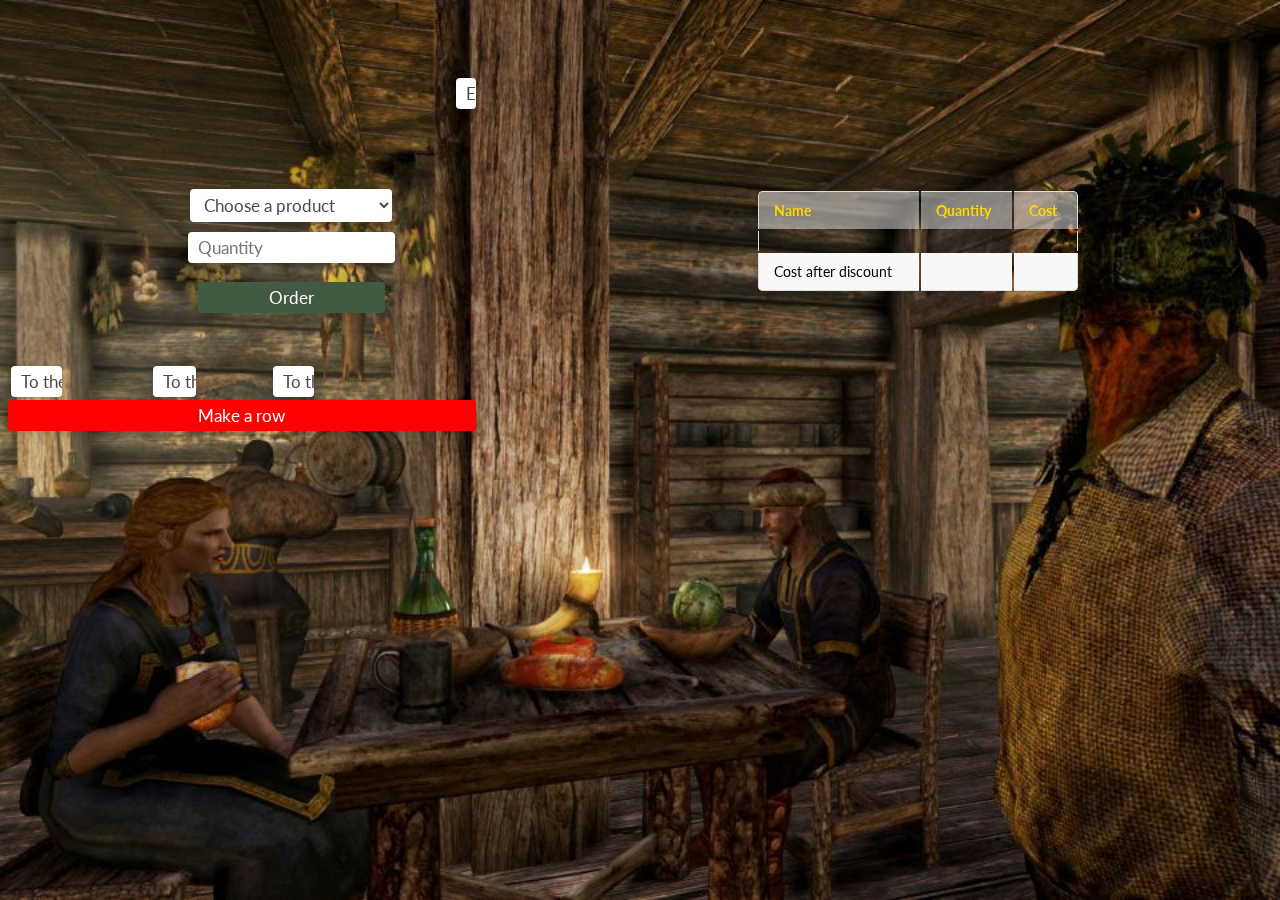
<file: src/main/resources/templates/index.html>
<!DOCTYPE html>
<html lang="en" xmlns:th="http://www.w3.org/1999/html">
    <head>
        <meta charset="UTF-8">
        <title>Mead Brewery</title>
        <link rel="stylesheet" href="../static/css/main_style.css" th:href="@{/css/main_style.css}">
        <script type="text/javascript" src="../static/js/AlcoholicAnimation.js" th:src="@{/js/AlcoholicAnimation.js}"></script>
    </head>
    <body>
        <div id="bg"></div>
        <table border="0"  class="not-alcohol-friendly" width="100%" height="100%" cellpadding="20" cellspacing="10">
            <thead>
            <tr>
                <th colspan="2">
                    <div class="inline">
                        <form th:action="@{/logout}" method="post">
                            <input class="not-alcohol-friendly" type="submit" value="Exit">
                        </form>
                    </div>
                    <div id="hp" class="inline" th:text="${'HP: ' + person.getHp()}"></div>
                    <div id="mana" class="inline" th:text="${'Mana: ' + person.getMana()}"></div>
                    <div id="stamina" class="inline" th:text="${'Stamina: ' + person.getStamina()}"></div>
                    <div id="alcohol" class="inline" th:text="${'Intoxication: ' + person.getAlcohol()}"></div>
                    <div id="loyalty_level" class="inline" th:text="${'Loyality level: ' + loyaltyLevel.getDescription() + '(' + loyaltyLevel.getLevel() + ')'}"></div>
                </th>
            </tr>
            </thead>

            <tbody>
            <tr>
                <td align="center" id="left">
                    <form th:action="@{/customer/order}" method="post">
                        <select required name="foodType">
                            <option selected disabled>Choose a product</option>
                            <th:block th:each="foodType: ${availableFoodTypes}">
                                <option th:text="${foodType.name}" th:value="${foodType.name}"></option>
                            </th:block>
                            <th:block th:each="foodType: ${notAvailableFoodTypes}">
                                <option th:text="${foodType.name}" th:value="${foodType.name}" class="not-available"></option>
                            </th:block>
                        </select>
                        <input type="number" min="1" placeholder="Quantity" name="count" required>
                        <br>
                        <input type="submit" value="Order" class="btn">
                    </form>
                </td>
                <td align="center" id="right">
                    <table border="1" class="table" th:if="${orderDetails != null}">
                        <thead>
                        <tr>
                            <th>Name</th> <th>Quantity</th> <th>Cost</th>
                        </tr>
                        </thead>
                        <th:block th:each="orderDetail : ${orderDetails}">
                            <tr>
                                <td th:text="${orderDetail.foodType.name}"></td> <td th:text="${orderDetail.count}"></td> <td th:text="${orderDetail.foodType.price * orderDetail.count}"></td>
                            </tr>
                        </th:block>
                        <tr>
                            <td>Cost after discount</td> <td></td> <td th:text="${totalCost}"></td>
                        </tr>
                    </table>
                </td>
            </tr>
            <tr>
                <table id="button-bar">
                <td>
                    <form th:action="@{/worker/orders}" method="get" th:if="${Roles.getRoles(person).contains(T(com.company.business.models.people.Role).ORDERS_MANAGER)}">
                        <input type="submit" value="To the checkout">
                    </form>
                </td>
                <td>
                    <form th:action="@{/worker/storage}" method="get" th:if="${Roles.getRoles(person).contains(T(com.company.business.models.people.Role).STORAGE_MANAGER)}">
                        <input type="submit" value="To th storage">
                    </form>
                </td>
                <td>
                    <form th:action="@{/admin/}" method="get" th:if="${Roles.getRoles(person).contains(T(com.company.business.models.people.Role).ADMIN)}">
                        <input type="submit" value="To the office">
                    </form>
                </td>
                </table>
            </tr>
            <form th:action="@{/customer/dirt}" method="get" th:if="${person.alcohol >= 75}">
                <input type="submit" value="Make a row" class="btn" style="background-color: red">
            </form>
            </tbody>
        </table>
        <script src="http://code.jquery.com/jquery-1.10.2.js"></script>
        <input hidden th:value="${person.alcohol}" id="alcohol-value">

        <script>
            new AlcoholicAnimation($('#alcohol-value').val()).init();
        </script>
    </body>
</html>
</file>
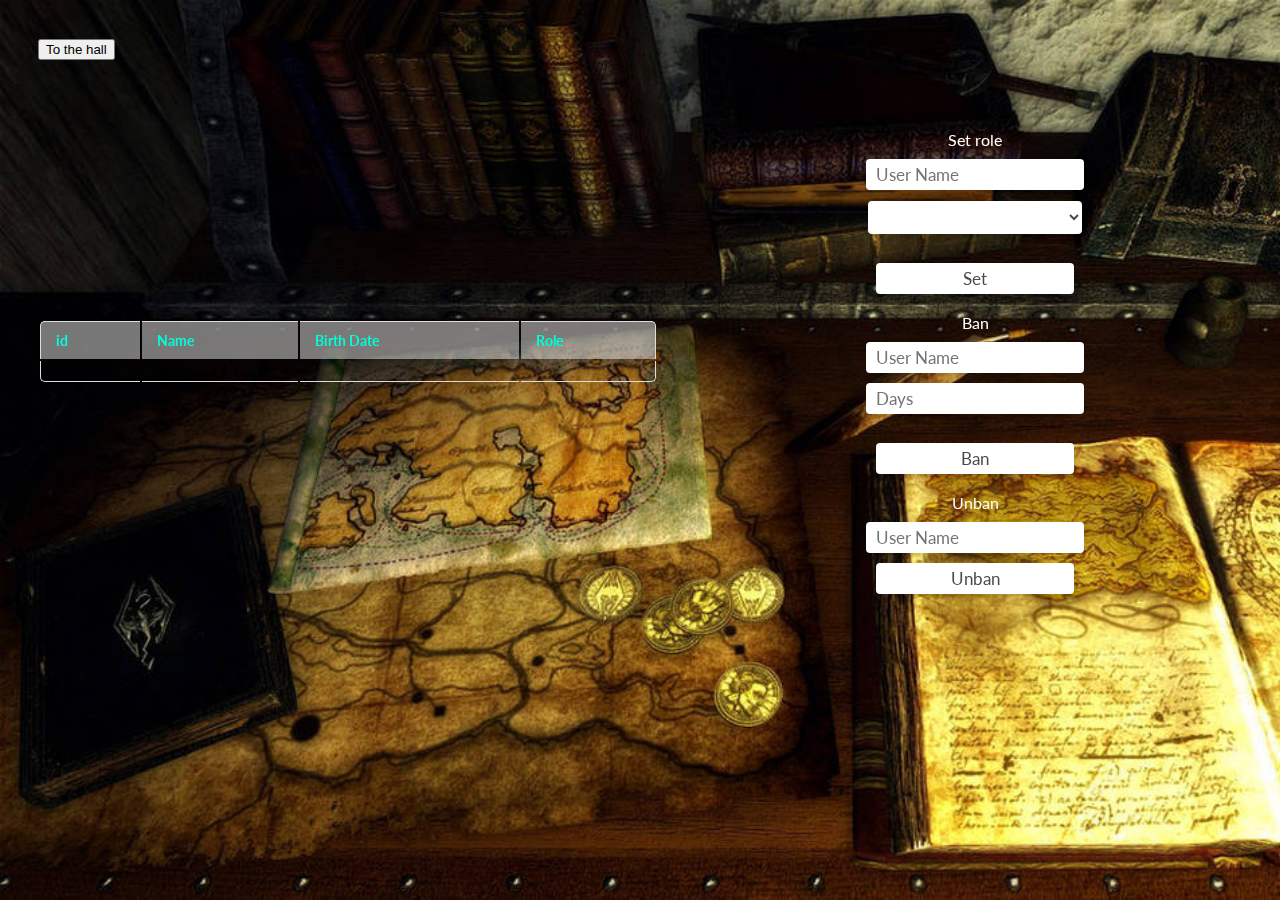
<file: src/main/resources/templates/adminPage.html>
<!DOCTYPE html>
<html lang="en" >
<head>
  <meta charset="UTF-8">
  <title>Storage</title>
  <link rel="stylesheet" href="../static/css/admin_style.css" th:href="@{/css/admin_style.css}">

</head>
<body>
<div id="bg"></div>

<table border="0"  width="100%" height="100%" cellpadding="20" cellspacing="10">
  <thead>
  <tr>
    <div class="inline">
      <form th:action="@{/}" method="get">
        <input type="submit" value="To the hall">
      </form>
    </div>
  </tr>
  </thead>

  <tbody>
  <tr>
    <td align="center" id="left">
      <table border="1" class="table">
        <thead>
        <tr>
          <th>id</th> <th>Name</th> <th>Birth Date</th> <th>Role</th>
        </tr>
        </thead>
        <th:block th:each="worker : ${workers}">
          <tr>
            <td th:text="${worker.id}"></td> <td th:text="${worker.name}"></td> <td th:text="${worker.birthday}"></td> <td th:text="${worker.profession}"></td>
          </tr>
        </th:block>
      </table>
    </td>
    <td align="center" id="right">
      Set role
      <form th:action="@{/admin/worker}" method="post">
        <input required type="text" name="name" placeholder="User Name">
        <select required name="profession" style="margin-top: 2%">
          <th:block th:each="profession: ${T(com.company.business.models.people.Worker.Profession).values()}">
            <option th:text="${profession.name}" th:value="${profession.name}"></option>
          </th:block>
        </select>
        <br>
        <input type="submit" value="Set">
      </form>
      <br>
      Ban
      <form th:action="@{/admin/ban}" method="post">
        <input required type="text" name="name" placeholder="User Name">
        <input required type="number" name="days" min="0" placeholder="Days">
        <br>
        <input type="submit" value="Ban">
      </form>
      <br>
      Unban
      <form th:action="@{/admin/ban/remove}" method="post">
        <input required type="text" name="name" placeholder="User Name">
        <input type="submit" value="Unban">
      </form>
    </td>
  </tr>
  </tbody>
</table>

</body>
</html>
</file>
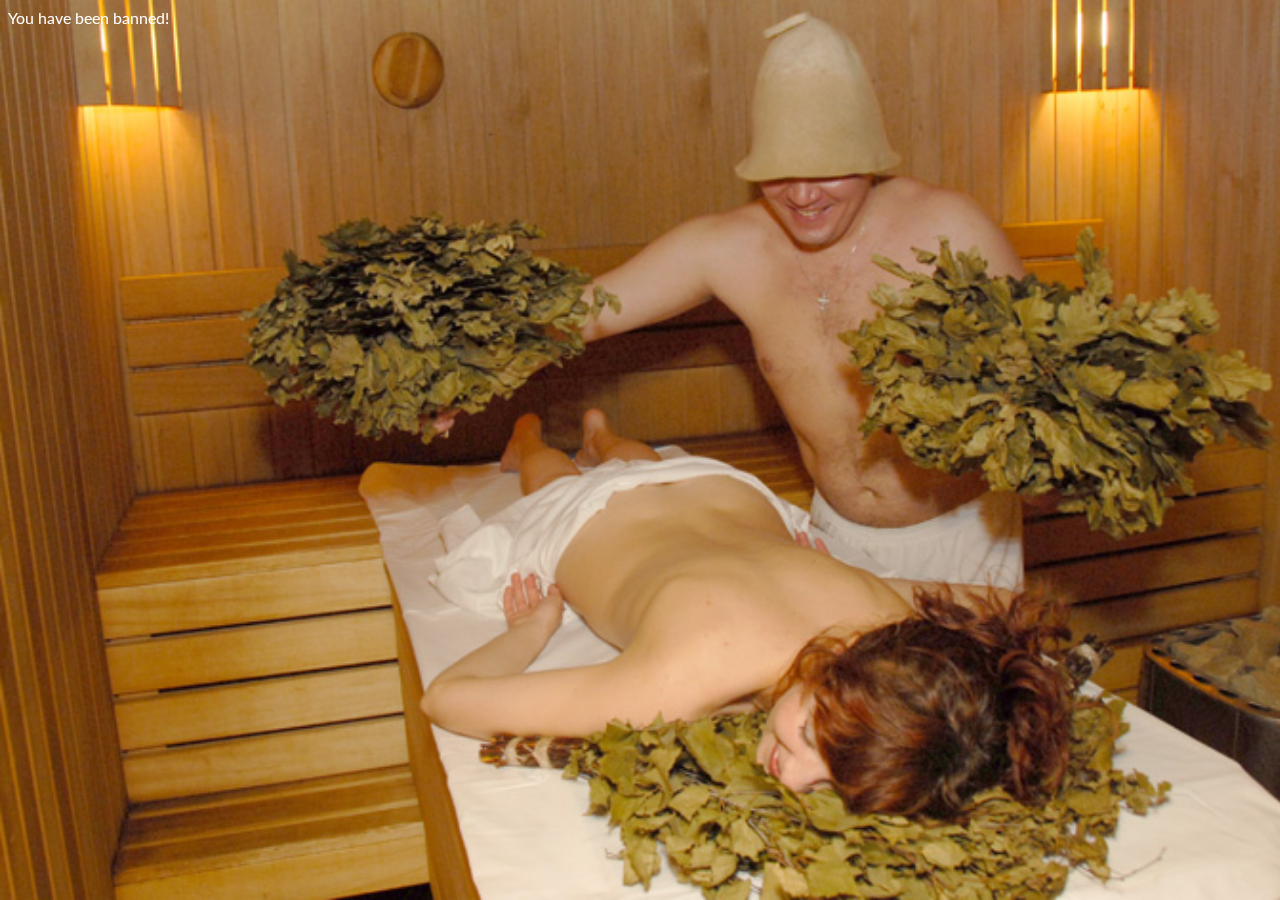
<file: src/main/resources/templates/banPage.html>
<!DOCTYPE html>
<html lang="en" >
<head>
    <meta charset="UTF-8">
    <title>Ban</title>
    <link rel="stylesheet" href="../static/css/ban_style.css" th:href="@{/css/ban_style.css}">

</head>
<body>
<div id="bg"></div>

<table border="0"  width="100%" height="100%" cellpadding="20" cellspacing="10">
    <tbody>
        <tr>
            <a th:href="@{/logout}">You have been banned!</a>
        </tr>
    </tbody>
</table>

</body>
</html>
</file>
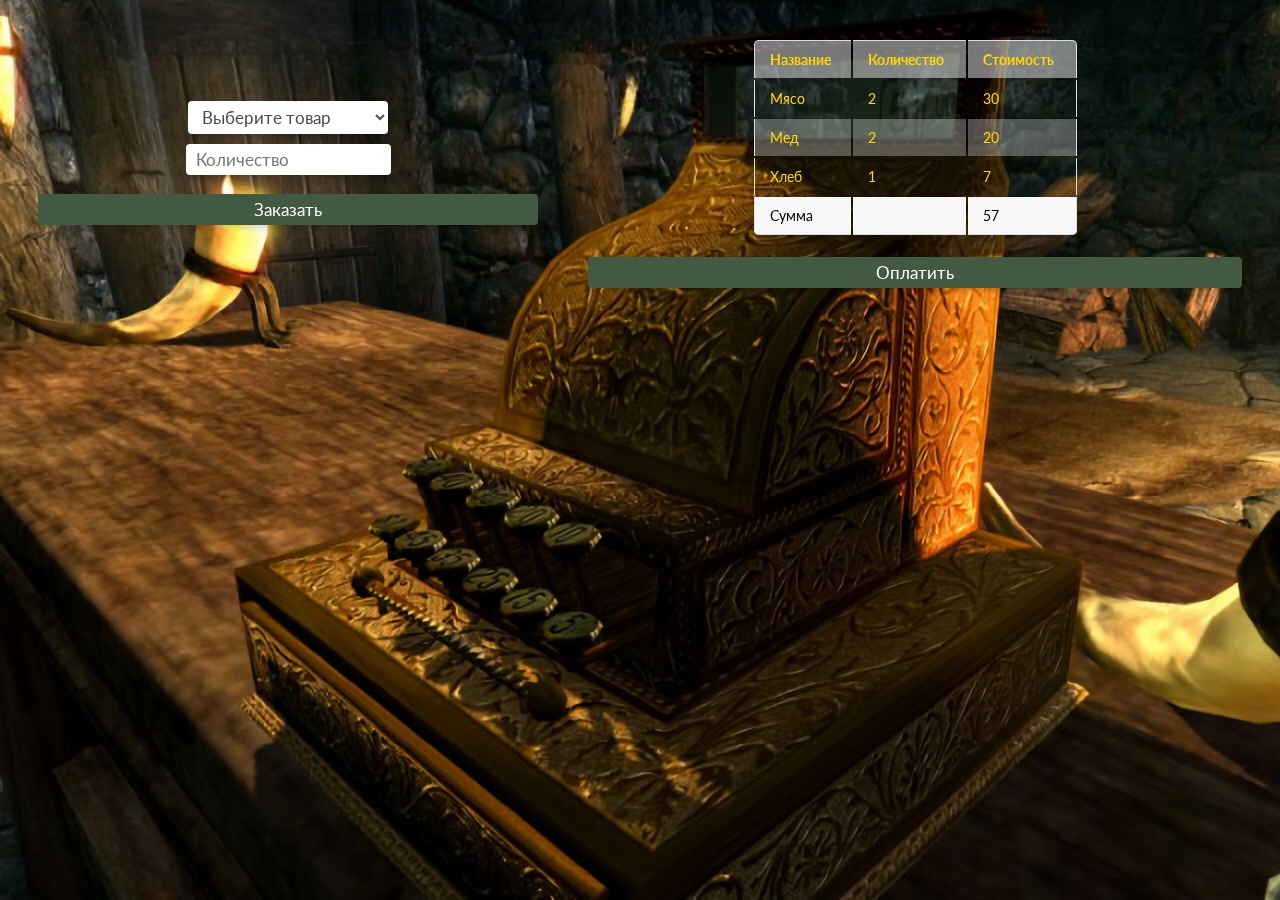
<file: src/main/resources/templates/cashier.html>
<!DOCTYPE html>
<html lang="en" >
<head>
  <meta charset="UTF-8">
  <title>Медоварня</title>
  <link rel="stylesheet" href="../static/css/cashier_style.css">

</head>
<body>
<div id="bg"></div>

<table border="0"  width="100%" height="100%" cellpadding="20" cellspacing="10">

  <tbody>
  <tr>
    <td align="center" id="left">
      <form action="" method="post">
        <select>
          <option selected disabled>Выберите товар</option>
          <option value="Мед">Мед</option>
          <option value="Мясо">Мясо</option>
          <option value="Хлеб">Хлеб</option>
        </select>
        <input type="number" min="1" placeholder="Количество">
        <br>
        <input type="submit" value="Заказать" class="btn">
      </form>
    </td>
    <td align="center" id="right">
      <table border="1" class="table">
        <thead>
        <tr>
          <th>Название</th> <th>Количество</th> <th>Стоимость</th>
        </tr>
        </thead>
        <tr>
          <td>Мясо</td> <td>2</td> <td>30</td>
        </tr>
        <tr>
          <td>Мед</td> <td>2</td> <td>20</td>
        </tr>
        <tr>
          <td>Хлеб</td> <td>1</td> <td>7</td>
        </tr>
        <tr>
          <td>Сумма</td> <td></td> <td>57</td>
        </tr>
      </table>
      <form>
        <input type="submit" value="Оплатить" class="btn">
      </form>
    </td>
  </tr>
  </tbody>
</table>

</body>
</html>
</file>
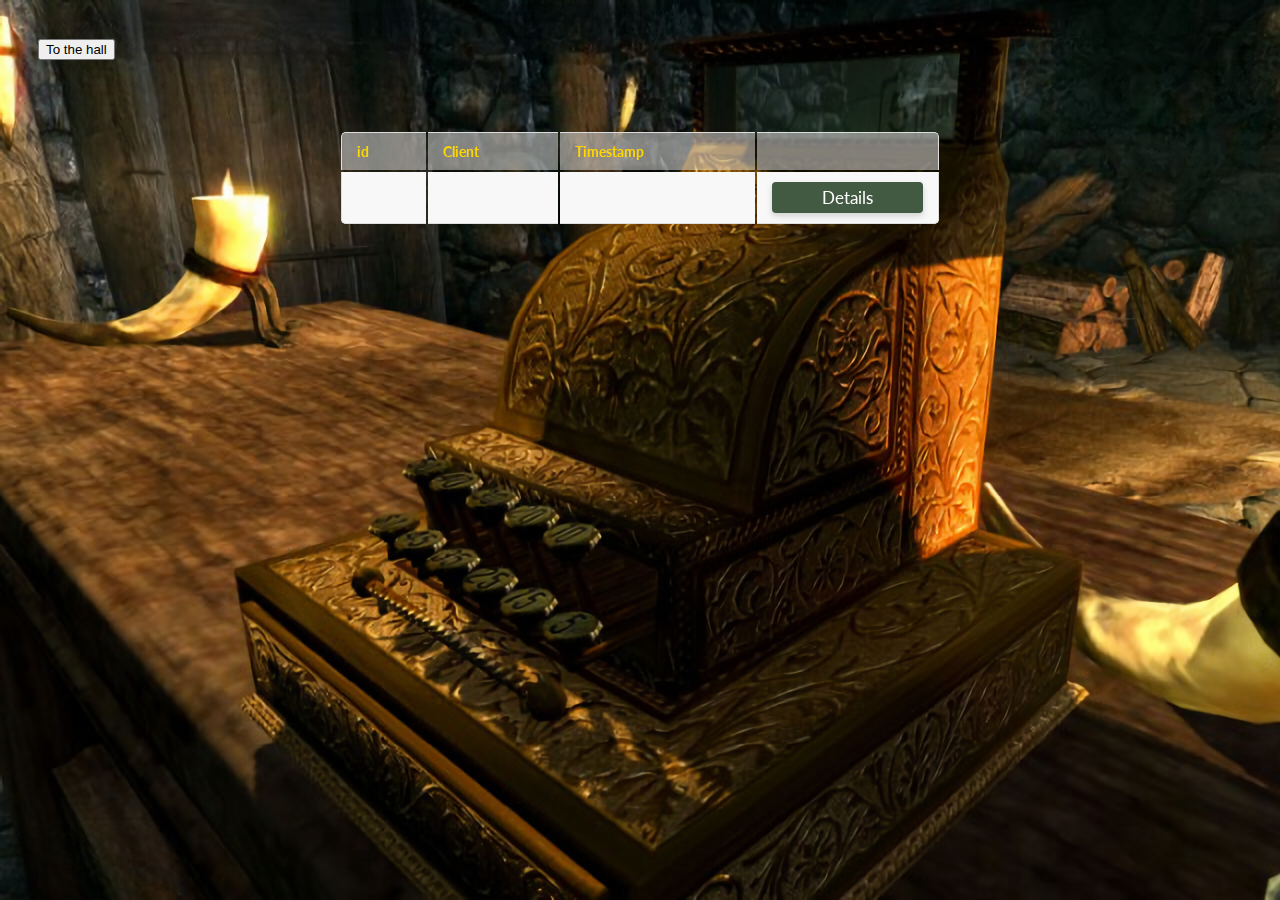
<file: src/main/resources/templates/cashierPage.html>
<!DOCTYPE html>
<html lang="en" >
<head>
  <meta charset="UTF-8">
  <title>Mead Brewery</title>
  <link rel="stylesheet" href="../static/css/cashier_style.css" th:href="@{/css/cashier_style.css}">

</head>
<body>
<div id="bg"></div>

<table border="0"  width="100%" height="100%" cellpadding="20" cellspacing="10">
  <thead>
  <tr>
    <div class="inline">
      <form th:action="@{/}" method="get">
        <input type="submit" value="To the hall">
      </form>
    </div>
  </tr>
  </thead>

  <tbody>
  <tr>
    <td align="center">
      <table border="1" class="table">
        <thead>
        <tr>
          <th>id</th> <th>Client</th> <th>Timestamp</th> <th></th>
        </tr>
        </thead>
        <th:block th:each="order : ${openOrders}">
          <tr>
            <td th:text="${order.id}"></td> <td th:text="${order.customer.name}"></td> <td th:text="${order.time}"></td>
            <td><form th:action="@{/worker/orders/details/{orderId}(orderId=${order.id})}" method="get">
              <input type="submit" value="Details" class="btn">
            </form></td>
          </tr>
        </th:block>
      </table>
    </td>
  </tr>
  </tbody>
</table>

</body>
</html>
</file>
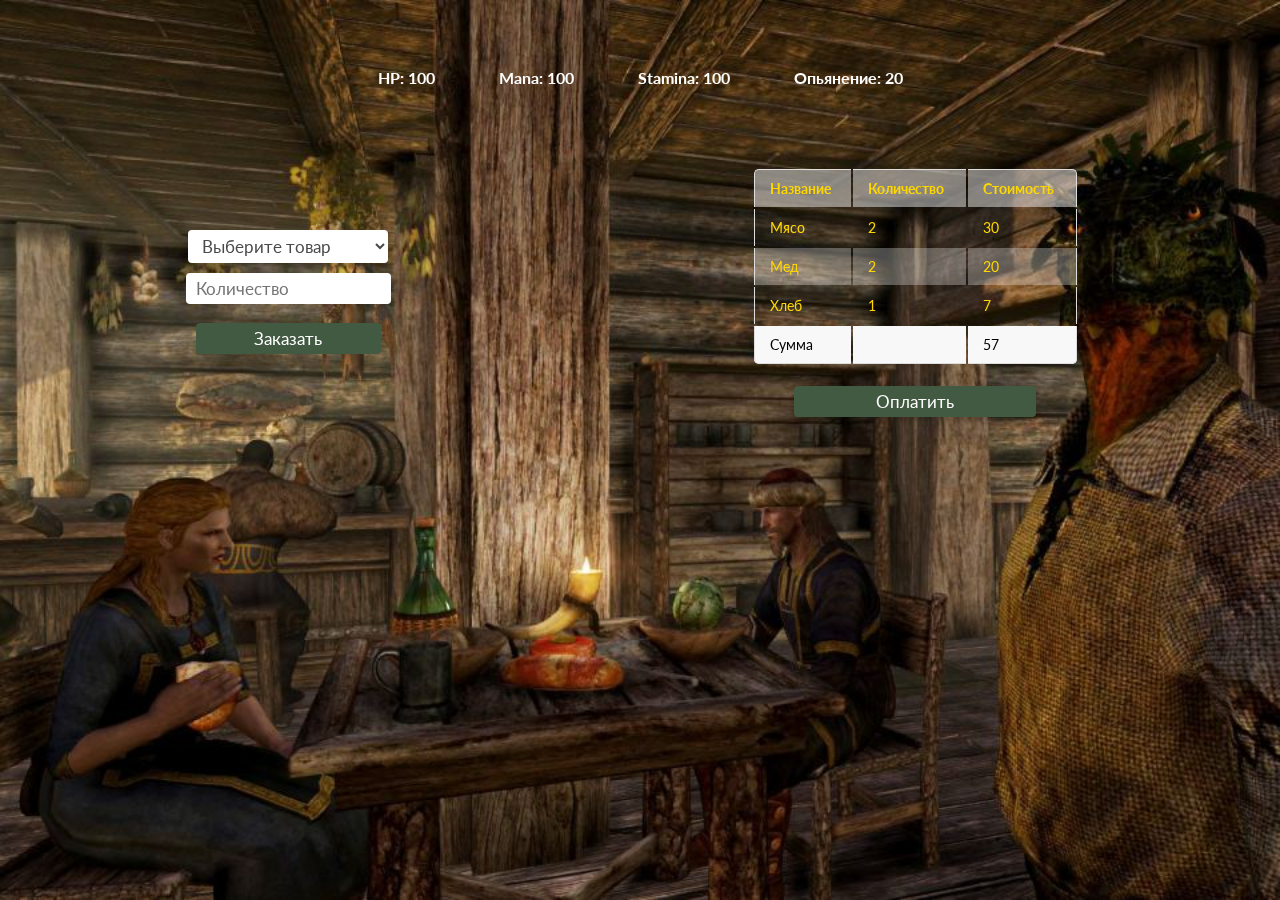
<file: src/main/resources/templates/customerPage.html>
<!DOCTYPE html>
<html lang="en" >
    <head>
        <meta charset="UTF-8">
        <title>Медоварня</title>
        <link rel="stylesheet" href="../static/css/main_style.css">

    </head>
    <body>
        <div id="bg"></div>

        <table border="0"  width="100%" height="100%" cellpadding="20" cellspacing="10">
            <thead>
            <tr>
                <th colspan="2">
                    <div id="hp" class="inline">HP: 100</div>
                    <div id="mana" class="inline">Mana: 100</div>
                    <div id="stamina" class="inline">Stamina: 100</div>
                    <div id="alcohol" class="inline">Опьянение: 20</div>
                </th>
            </tr>
            </thead>

            <tbody>
            <tr>
                <td align="center" id="left">
                    <form action="" method="post">
                        <select>
                            <option selected disabled>Выберите товар</option>
                            <option value="Мед">Мед</option>
                            <option value="Мясо">Мясо</option>
                            <option value="Хлеб">Хлеб</option>
                        </select>
                        <input type="number" min="1" placeholder="Количество">
                        <br>
                        <input type="submit" value="Заказать" class="btn">
                    </form>
                </td>
                <td align="center" id="right">
                    <table border="1" class="table">
                        <thead>
                        <tr>
                            <th>Название</th> <th>Количество</th> <th>Стоимость</th>
                        </tr>
                        </thead>
                        <tr>
                            <td>Мясо</td> <td>2</td> <td>30</td>
                        </tr>
                        <tr>
                            <td>Мед</td> <td>2</td> <td>20</td>
                        </tr>
                        <tr>
                            <td>Хлеб</td> <td>1</td> <td>7</td>
                        </tr>
                        <tr>
                            <td>Сумма</td> <td></td> <td>57</td>
                        </tr>
                    </table>
                    <form>
                        <input type="submit" value="Оплатить" class="btn">
                    </form>
                </td>
            </tr>
            </tbody>
        </table>

    </body>
</html>
</file>
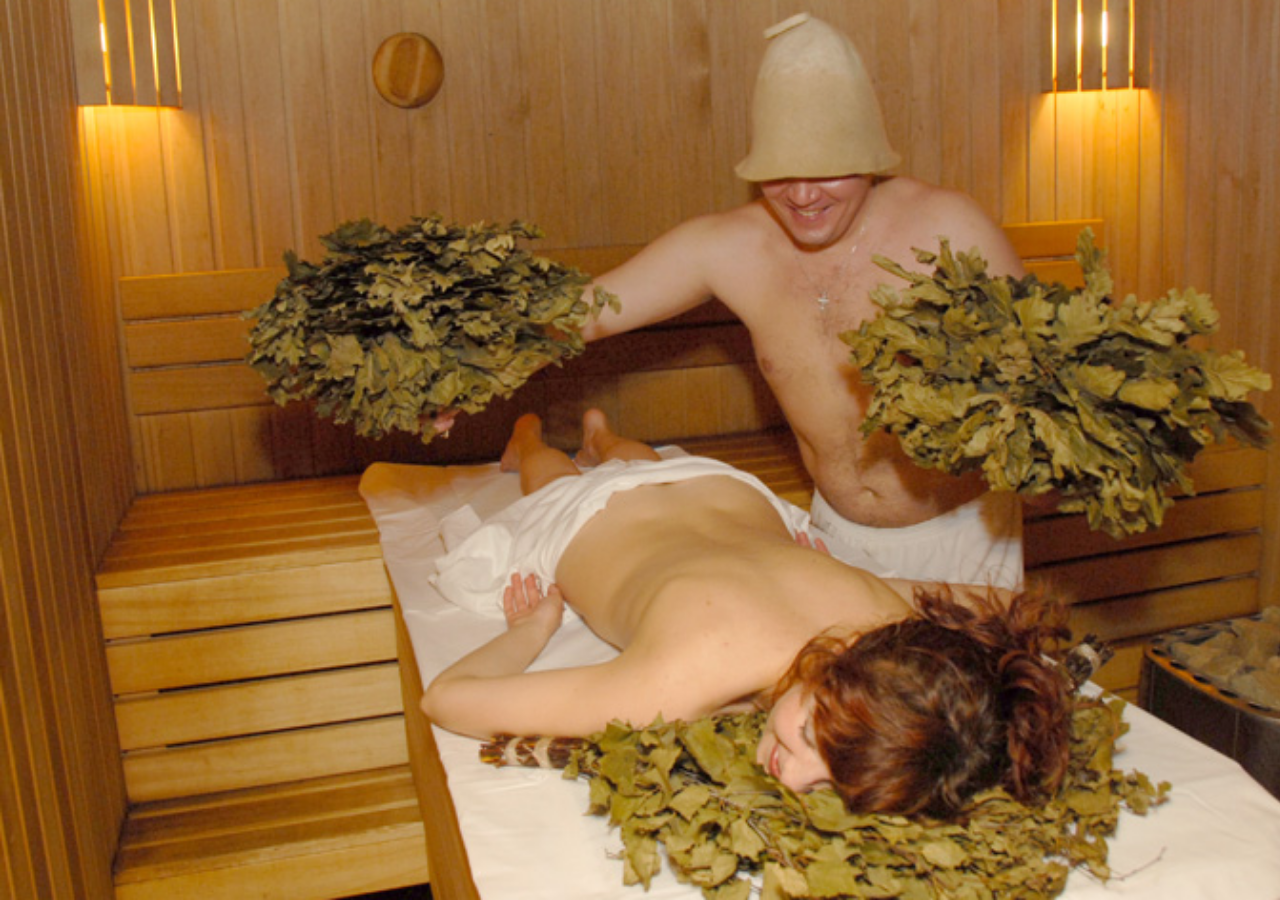
<file: src/main/resources/templates/errorPage.html>
<!DOCTYPE html>
<html lang="en" >
<head>
  <meta charset="UTF-8">
  <title>Error</title>
  <link rel="stylesheet" href="../static/css/ban_style.css" th:href="@{/css/ban_style.css}">

</head>
<body>
<div id="bg"></div>

</body>
</html>
</file>
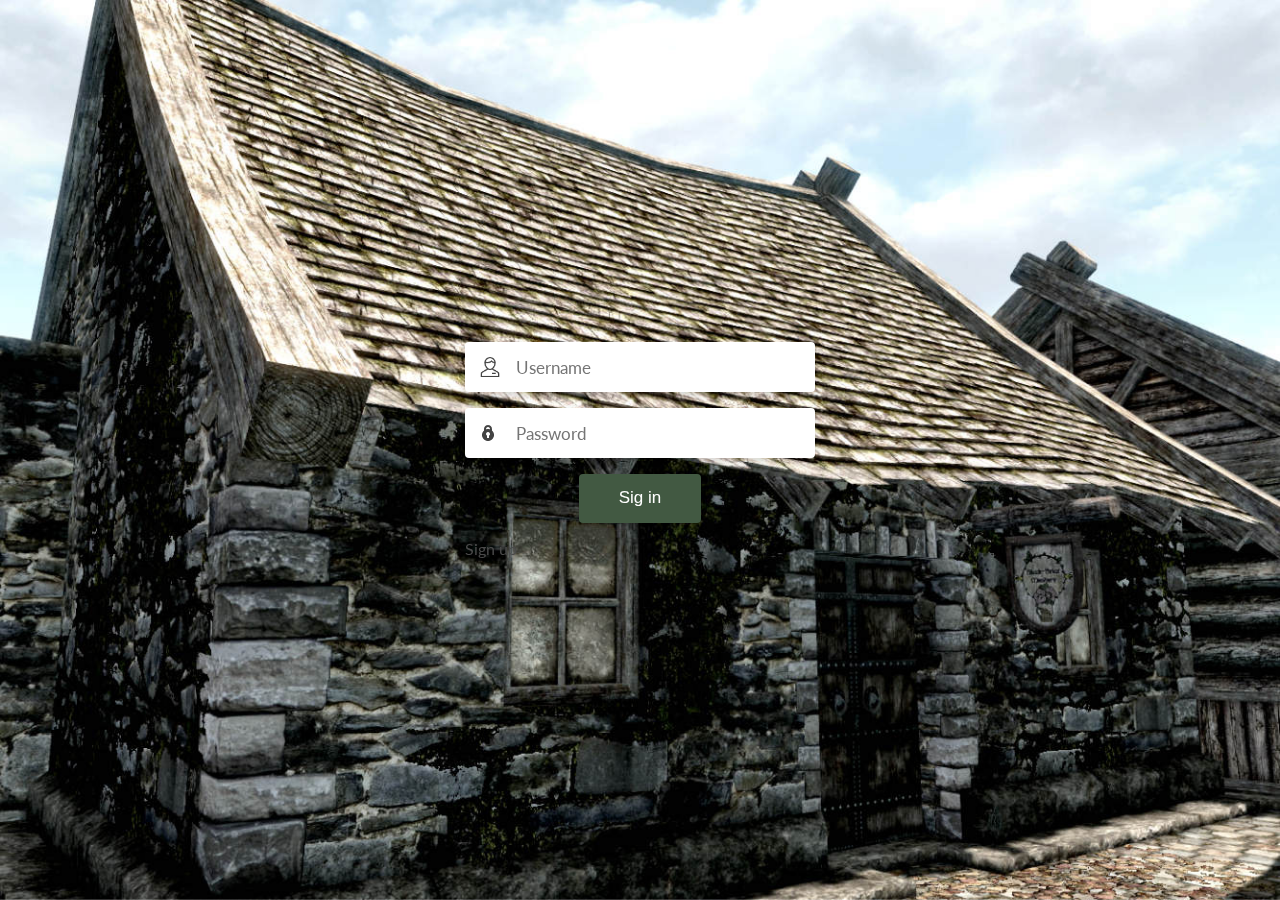
<file: src/main/resources/templates/loginPage.html>
<!DOCTYPE html>
<html xmlns="http://www.w3.org/1999/xhtml"
      xmlns:th="http://www.thymeleaf.org">
<head>
    <meta charset="UTF-8">
    <title>Sign in Mead Brewery</title>
    <link rel="stylesheet" href="../static/css/login_style.css" th:href="@{/css/login_style.css}">

</head>
<body>
<div id="bg"></div>

<form th:action="@{/sign-in}" method="post">
    <div class="form-field">
        <input type="text" placeholder="Username" name="login" required />
    </div>

    <div class="form-field">
        <input type="password" placeholder="Password" name="password" required />
    </div>

    <div class="form-field">
        <button class="btn" type="submit" name="action" value="sign-in">Sig in</button>
    </div>
    <a th:href="@{/sign-up}">Sign up</a>
</form>

</body>
</html>
</file>
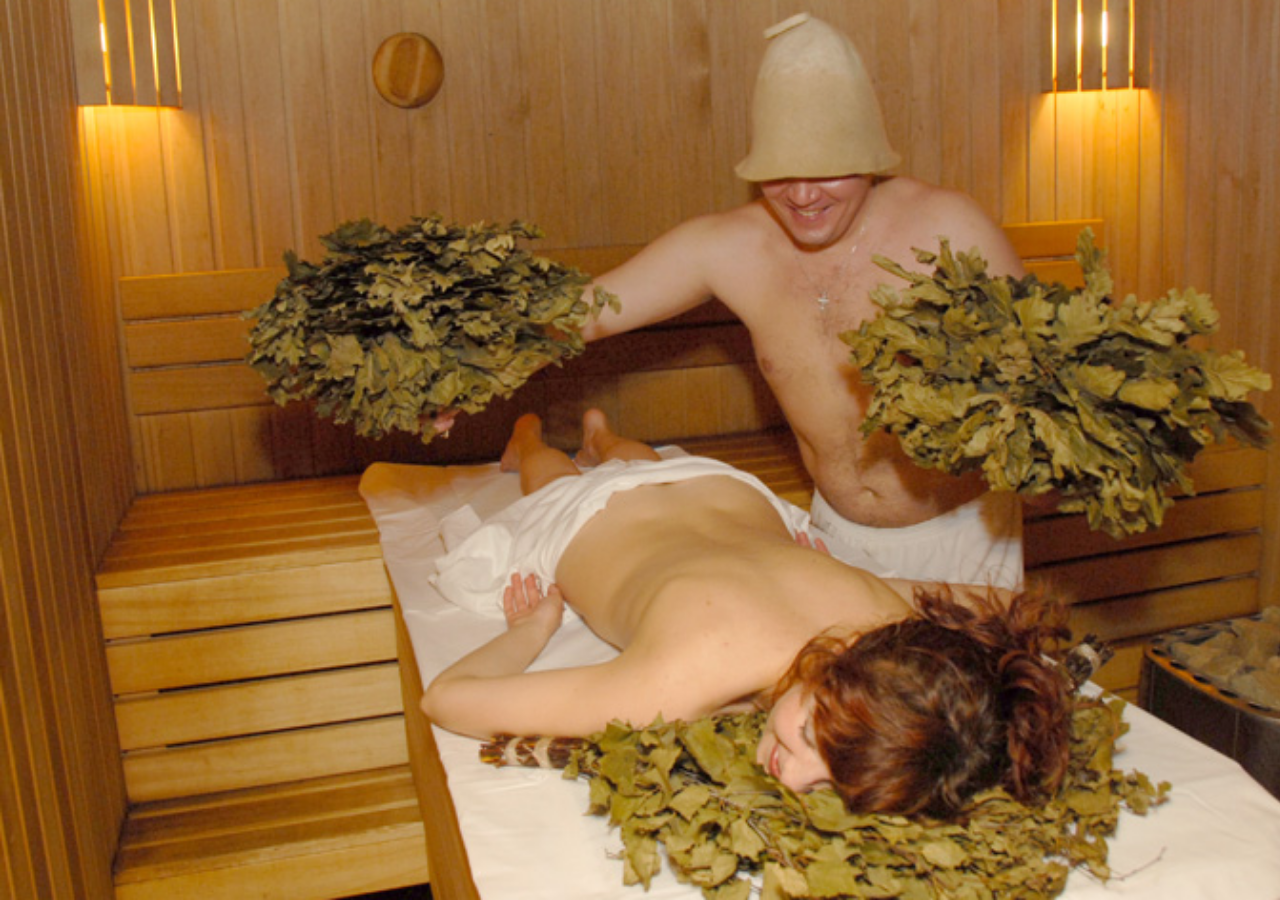
<file: src/main/resources/templates/onBanPage.html>
<!DOCTYPE html>
<html lang="en" >
<head>
  <meta charset="UTF-8">
  <title>Let's make a ROW!</title>
  <link rel="stylesheet" href="../static/css/ban_style.css" th:href="@{/css/on_ban_style.css}">

</head>
<body>
<div id="bg"></div>

<table border="0"  width="100%" height="100%" cellpadding="20" cellspacing="10">
  <tbody>
  </tbody>
</table>


<script src="http://code.jquery.com/jquery-1.10.2.js"></script>
<input hidden th:value="@{/}" id="redir-value">

<script>
  setTimeout(function() {
    window.location.href = $('#redir-value').val()
  }, 3000);
</script>
</body>
</html>
</file>
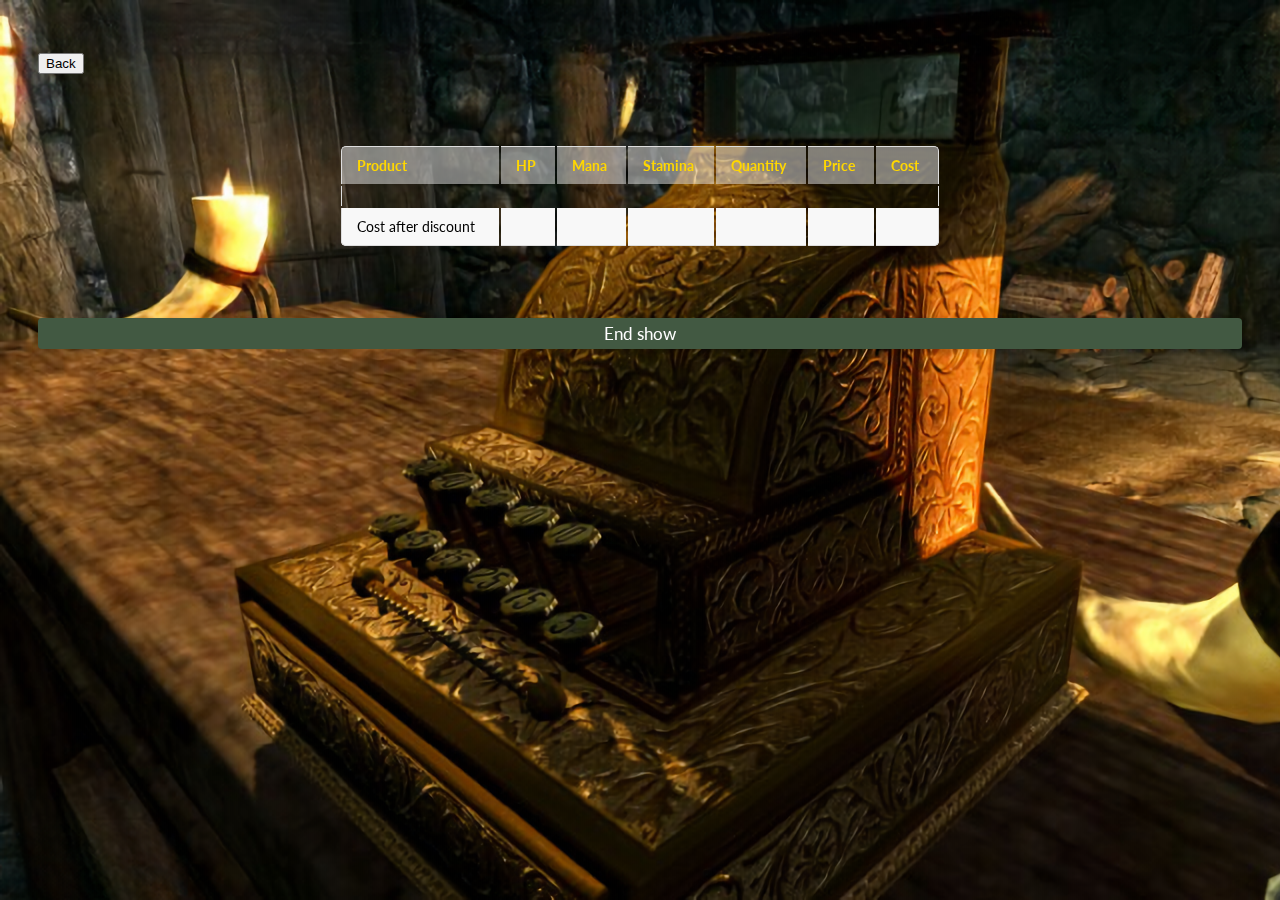
<file: src/main/resources/templates/orderDetailsPage.html>
<!DOCTYPE html>
<html lang="en" >
<head>
  <meta charset="UTF-8">
  <title>Mead Brewery</title>
  <link rel="stylesheet" href="../static/css/cashier_style.css" th:href="@{/css/cashier_style.css}">

</head>
<body>
<div id="bg"></div>

<table border="0"  width="100%" height="100%" cellpadding="20" cellspacing="10">
  <thead>
  <tr>
    <div class="inline">
      <form th:action="@{/worker/orders}" method="get">
        <input type="submit" value="Back">
      </form>
    </div>
      <div class="inline" th:text="'id: ' + ${order.id}"></div>
      <div class="inline" th:text="'Client: ' + ${order.customer.name}"></div>
      <div class="inline" th:text="'Loyality level: ' + ${loyaltyLevel.level}"></div>
      <div class="inline" th:text="'Timestamp: ' + ${order.time}"></div>
      <div class="inline" th:text="'Payed: ' + (${order.closed} ? 'Yes' : 'No')"></div>
  </tr>
  </thead>

  <tbody>
  <tr>
    <td align="center">
      <table border="1" class="table">
        <thead>
        <tr>
          <th>Product</th> <th>HP</th> <th>Mana</th> <th>Stamina</th> <th>Quantity</th> <th>Price</th> <th>Cost</th>
        </tr>
        </thead>
        <th:block th:each="orderDetail : ${orderDetails}">
          <tr>
            <td th:text="${orderDetail.foodType.name}"></td> <td th:text="${orderDetail.foodType.hp}"></td> <td th:text="${orderDetail.foodType.mana}"></td> <td th:text="${orderDetail.foodType.stamina}"></td> <td th:text="${orderDetail.count}"></td> <td th:text="${orderDetail.foodType.price}"></td> <td th:text="${orderDetail.foodType.price} * ${orderDetail.count}"></td>
          </tr>
        </th:block>
        <tr>
          <td>Cost after discount</td> <td></td> <td></td> <td></td> <td></td> <td></td> <td th:text="${totalCost}"></td>
        </tr>
      </table>
    </td>
  </tr>
  <tr>
    <td>
      <form th:action="@{/worker/orders/close}" method="post">
        <input type="text" style="display:none;" th:value="${order.id}" name="orderId">
        <input type="submit" value="End show" class="btn">
      </form>
    </td>
  </tr>
  </tbody>
</table>

</body>
</html>
</file>
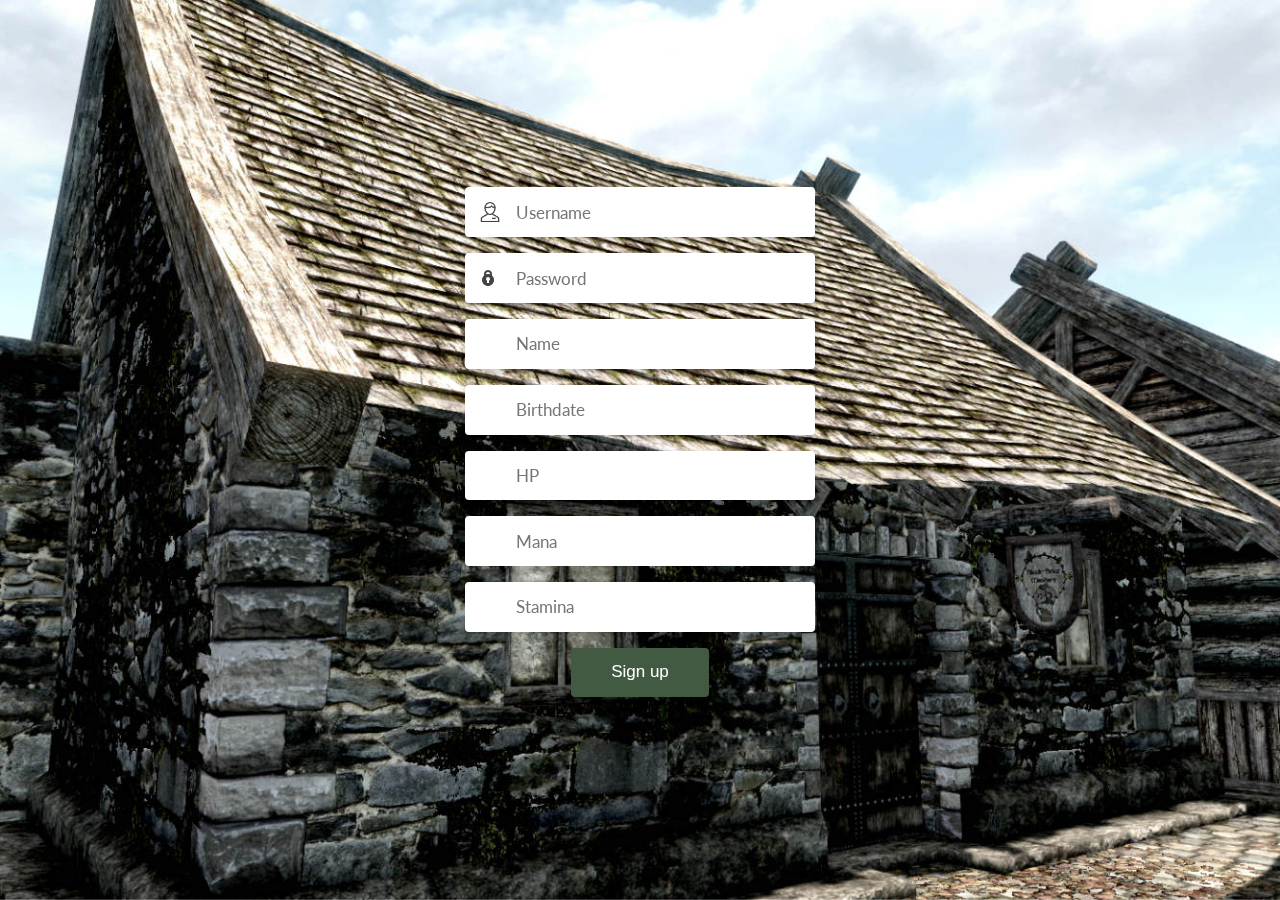
<file: src/main/resources/templates/registerPage.html>
<!DOCTYPE html>
<html xmlns="http://www.w3.org/1999/xhtml"
      xmlns:th="http://www.thymeleaf.org">
<head>
  <meta charset="UTF-8">
  <title>Sign in Mead Brewery</title>
  <link rel="stylesheet" href="../static/css/login_style.css" th:href="@{/css/login_style.css}">

</head>
<body>
<div id="bg"></div>

<form th:action="@{/sign-up}" method="post">
  <div class="form-field">
    <input type="text" placeholder="Username" name="login" required />
  </div>

  <div class="form-field">
    <input type="password" placeholder="Password" name="password" required />
  </div>

  <div class="form-field">
    <input type="text" placeholder="Name" name="name" required />
  </div>

  <div class="form-field">
    <input type="text" placeholder="Birthdate" name="date" required />
  </div>

  <div class="form-field">
    <input type="text" placeholder="HP" name="hp" required />
  </div>

  <div class="form-field">
    <input type="text" placeholder="Mana" name="mana" required />
  </div>

  <div class="form-field">
    <input type="text" placeholder="Stamina" name="stamina" required />
  </div>

  <div class="form-field">
    <button class="btn" type="submit" name="action">Sign up</button>
  </div>
</form>

</body>
</html>
</file>
<file: src/main/resources/static/css/cashier_style.css>
@import url("https://fonts.googleapis.com/css?family=Lato:400,700");
#bg {
    background-image: url('../img/cashier_2.png');
    position: fixed;
    left: 0;
    top: 0;
    width: 100%;
    height: 100%;
    background-size: cover;
    z-index: -10;
    /*filter: blur(5px);*/
}

body {
    color: white;
    font-family: 'Lato', sans-serif;
}

.inline {
    display: inline-block;
    /*border: 1px solid red;*/
    margin: 30px;
}

/*form .form-field {*/
/*    display: -webkit-box;*/
/*    display: -ms-flexbox;*/
/*    display: flex;*/
/*    -webkit-box-pack: justify;*/
/*    -ms-flex-pack: justify;*/
/*    justify-content: space-between;*/
/*    -webkit-box-align: center;*/
/*    -ms-flex-align: center;*/
/*    align-items: center;*/
/*    margin-bottom: 1rem;*/
/*    position: relative;*/
/*}*/

form input {
    width: 37%;
    font-family: inherit;
    outline: none;
    background-color: #fff;
    border-radius: 4px;
    border: none;
    display: block;
    padding: 5px 10px 5px 10px;
    box-shadow: 0px 3px 6px rgba(0, 0, 0, 0.16);
    font-size: 17px;
    color: #4A4A4A;
    margin-top: 10px;
    /*text-indent: 40px;*/
}

form select {
    width: 40%;
    font-family: inherit;
    outline: none;
    background-color: #fff;
    border-radius: 4px;
    border: none;
    display: block;
    padding: 5px 10px 5px 10px;
    box-shadow: 0px 3px 6px rgba(0, 0, 0, 0.16);
    font-size: 17px;
    color: #4A4A4A;
    margin: auto;
    /*text-indent: 40px;*/
}


form .btn {
    outline: none;
    border: none;
    cursor: pointer;
    display: inline-block;
    margin: 0 auto;
    padding: 5px 5px 5px 5px;
    width: 100%;
    text-align: center;
    background-color: #425942;
    color: #fff;
    border-radius: 4px;
    box-shadow: 0px 3px 6px rgba(0, 0, 0, 0.16);
    font-size: 17px;
}

.table {
    width: 50%;
    border: none;
    margin-bottom: 20px;
    border-collapse: separate;
    color: gold;
}
.table thead th {
    font-weight: bold;
    text-align: left;
    border: none;
    padding: 10px 15px;
    background: rgba(237, 237, 237, 0.5);
    font-size: 14px;
    border-top: 1px solid #ddd;
}
.table tr th:first-child, .table tr td:first-child {
    border-left: 1px solid #ddd;
}
.table tr th:last-child, .table tr td:last-child {
    border-right: 1px solid #ddd;
}
.table thead tr th:first-child {
    border-radius: 5px 0 0 0;
}
.table thead tr th:last-child {
    border-radius: 0 5px 0 0;
}
.table tbody td {
    text-align: left;
    border: none;
    padding: 10px 15px;
    font-size: 14px;
    vertical-align: top;
}
.table tbody tr:nth-child(even) {
    background: rgba(248, 248, 248, 0.3);
}
.table tbody tr:last-child {
    background: rgb(248, 248, 248);
    color: black;
}
.table tbody tr:last-child td{
    border-bottom: 1px solid #ddd;
}
.table tbody tr:last-child td:first-child {
    border-radius: 0 0 0 5px;
}
.table tbody tr:last-child td:last-child {
    border-radius: 0 0 5px 0;
}
</file>
<file: src/main/resources/static/css/main_style.css>
@import url("https://fonts.googleapis.com/css?family=Lato:400,700");
#bg {
    background-image: url('../img/inside.jpg');
    position: fixed;
    left: 0;
    top: 0;
    width: 100%;
    height: 100%;
    background-size: cover;
    z-index: -10;
    /*filter: blur(5px);*/
}

body {
    color: white;
    font-family: 'Lato', sans-serif;
}

.inline {
    display: inline-block;
    /*border: 1px solid red;*/
    margin: 30px;
}

/*form .form-field {*/
/*    display: -webkit-box;*/
/*    display: -ms-flexbox;*/
/*    display: flex;*/
/*    -webkit-box-pack: justify;*/
/*    -ms-flex-pack: justify;*/
/*    justify-content: space-between;*/
/*    -webkit-box-align: center;*/
/*    -ms-flex-align: center;*/
/*    align-items: center;*/
/*    margin-bottom: 1rem;*/
/*    position: relative;*/
/*}*/

form input {
    width: 37%;
    font-family: inherit;
    outline: none;
    background-color: #fff;
    border-radius: 4px;
    border: none;
    display: block;
    padding: 5px 10px 5px 10px;
    box-shadow: 0px 3px 6px rgba(0, 0, 0, 0.16);
    font-size: 17px;
    color: #4A4A4A;
    margin-top: 10px;
    /*text-indent: 40px;*/
}

form select {
    width: 40%;
    font-family: inherit;
    outline: none;
    background-color: #fff;
    border-radius: 4px;
    border: none;
    display: block;
    padding: 5px 10px 5px 10px;
    box-shadow: 0px 3px 6px rgba(0, 0, 0, 0.16);
    font-size: 17px;
    color: #4A4A4A;
    margin: auto;
    /*text-indent: 40px;*/
}


form .btn {
    outline: none;
    border: none;
    cursor: pointer;
    display: inline-block;
    margin: 0 auto;
    padding: 5px 10px 5px 10px;
    text-align: center;
    background-color: #425942;
    color: #fff;
    border-radius: 4px;
    box-shadow: 0px 3px 6px rgba(0, 0, 0, 0.16);
    font-size: 17px;
}

.table {
    width: 50%;
    border: none;
    margin-bottom: 20px;
    border-collapse: separate;
    color: gold;
}
.table thead th {
    font-weight: bold;
    text-align: left;
    border: none;
    padding: 10px 15px;
    background: rgba(237, 237, 237, 0.5);
    font-size: 14px;
    border-top: 1px solid #ddd;
}
.table tr th:first-child, .table tr td:first-child {
    border-left: 1px solid #ddd;
}
.table tr th:last-child, .table tr td:last-child {
    border-right: 1px solid #ddd;
}
.table thead tr th:first-child {
    border-radius: 5px 0 0 0;
}
.table thead tr th:last-child {
    border-radius: 0 5px 0 0;
}
.table tbody td {
    text-align: left;
    border: none;
    padding: 10px 15px;
    font-size: 14px;
    vertical-align: top;
}
.table tbody tr:nth-child(even) {
    background: rgba(248, 248, 248, 0.3);
}
.table tbody tr:last-child {
    background: rgb(248, 248, 248);
    color: black;
}
.table tbody tr:last-child td{
    border-bottom: 1px solid #ddd;
}
.table tbody tr:last-child td:first-child {
    border-radius: 0 0 0 5px;
}
.table tbody tr:last-child td:last-child {
    border-radius: 0 0 5px 0;
}
</file>
